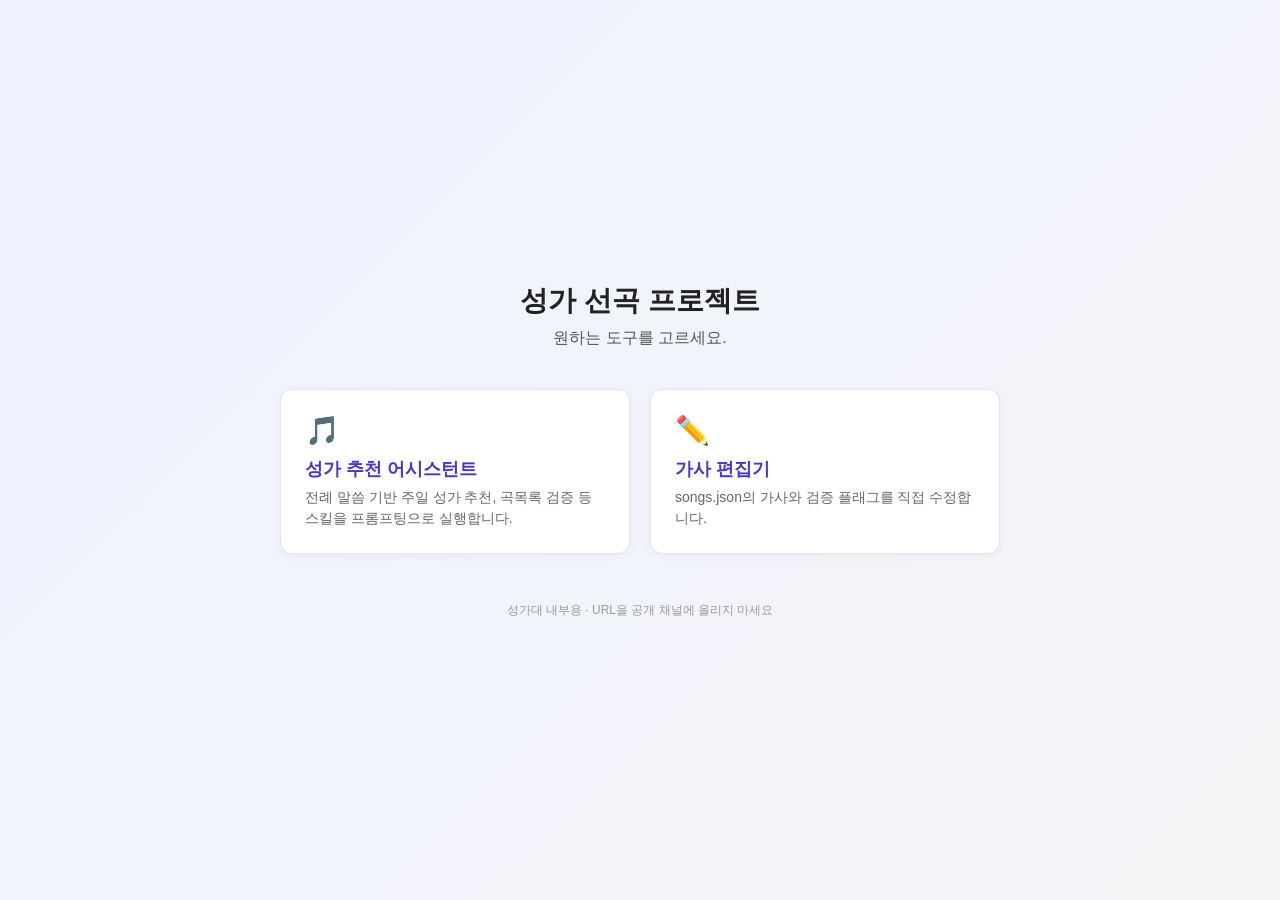
<file: server/static/landing.html>
<!doctype html>
<html lang="ko">
<head>
  <meta charset="utf-8" />
  <meta name="viewport" content="width=device-width, initial-scale=1" />
  <title>성가 선곡 프로젝트</title>
  <style>
    * { box-sizing: border-box; }
    body {
      margin: 0;
      font-family: -apple-system, "Segoe UI", "Noto Sans KR", sans-serif;
      background: linear-gradient(135deg, #eef2ff 0%, #f5f5f7 100%);
      color: #222;
      min-height: 100vh;
      display: flex;
      flex-direction: column;
      align-items: center;
      justify-content: center;
      padding: 24px;
    }
    h1 { font-size: 28px; margin: 0 0 8px; }
    p.lead { color: #555; margin: 0 0 40px; }
    .cards {
      display: grid;
      grid-template-columns: repeat(auto-fit, minmax(260px, 1fr));
      gap: 20px;
      max-width: 720px;
      width: 100%;
    }
    .card {
      background: #fff;
      border-radius: 12px;
      padding: 24px;
      text-decoration: none;
      color: inherit;
      box-shadow: 0 2px 8px rgba(0,0,0,0.04);
      border: 1px solid #e5e5ea;
      transition: transform .15s, box-shadow .15s, border-color .15s;
    }
    .card:hover {
      transform: translateY(-2px);
      box-shadow: 0 4px 16px rgba(67,56,202,0.12);
      border-color: #c7d2fe;
    }
    .card h2 {
      font-size: 18px;
      margin: 0 0 6px;
      color: #4338ca;
    }
    .card p {
      font-size: 14px;
      color: #666;
      margin: 0;
      line-height: 1.5;
    }
    .card .icon { font-size: 28px; margin-bottom: 10px; }
    footer {
      margin-top: 48px;
      font-size: 12px;
      color: #999;
    }
  </style>
</head>
<body>
  <h1>성가 선곡 프로젝트</h1>
  <p class="lead">원하는 도구를 고르세요.</p>
  <div class="cards">
    <a class="card" href="/assistant/">
      <div class="icon">🎵</div>
      <h2>성가 추천 어시스턴트</h2>
      <p>전례 말씀 기반 주일 성가 추천, 곡목록 검증 등 스킬을 프롬프팅으로 실행합니다.</p>
    </a>
    <a class="card" href="/editor/">
      <div class="icon">✏️</div>
      <h2>가사 편집기</h2>
      <p>songs.json의 가사와 검증 플래그를 직접 수정합니다.</p>
    </a>
  </div>
  <footer>성가대 내부용 · URL을 공개 채널에 올리지 마세요</footer>
</body>
</html>
</file>
